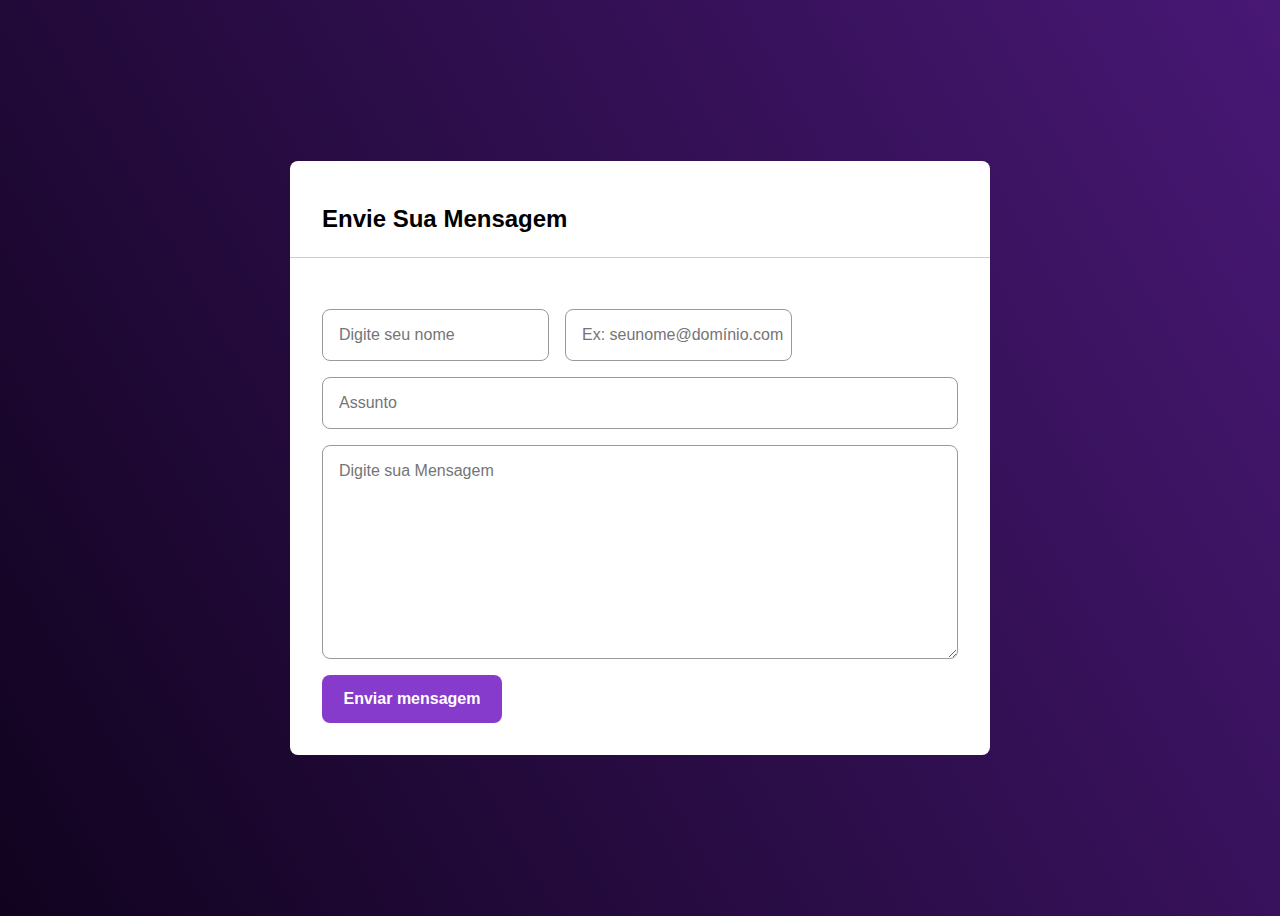
<file: index.html>
<!DOCTYPE html>
<html lang="en">
<head>
    <meta charset="UTF-8">
    <meta name="viewport" content="width=device-width, initial-scale=1.0">
    <title>Document</title>
    <link rel="stylesheet" href="style.css">        
</head>
<body>
    <div class="container">
        <div class="form-box">
            <h2 class="titulo">Envie Sua Mensagem</h2>
            <form action="" method="get">
                <input type="text" name="nome" placeholder="Digite seu nome">
                <input type="email" name="email" placeholder="Ex: seunome@domínio.com">
                <input type="text" name="subject" placeholder="Assunto">
                <textarea name="message"  cols=" " rows=" " placeholder="Digite sua Mensagem"></textarea>
                <button type="submit">Enviar mensagem</button>
            </form>
        </div>
    </div>
    
</body>
</html>
</file>
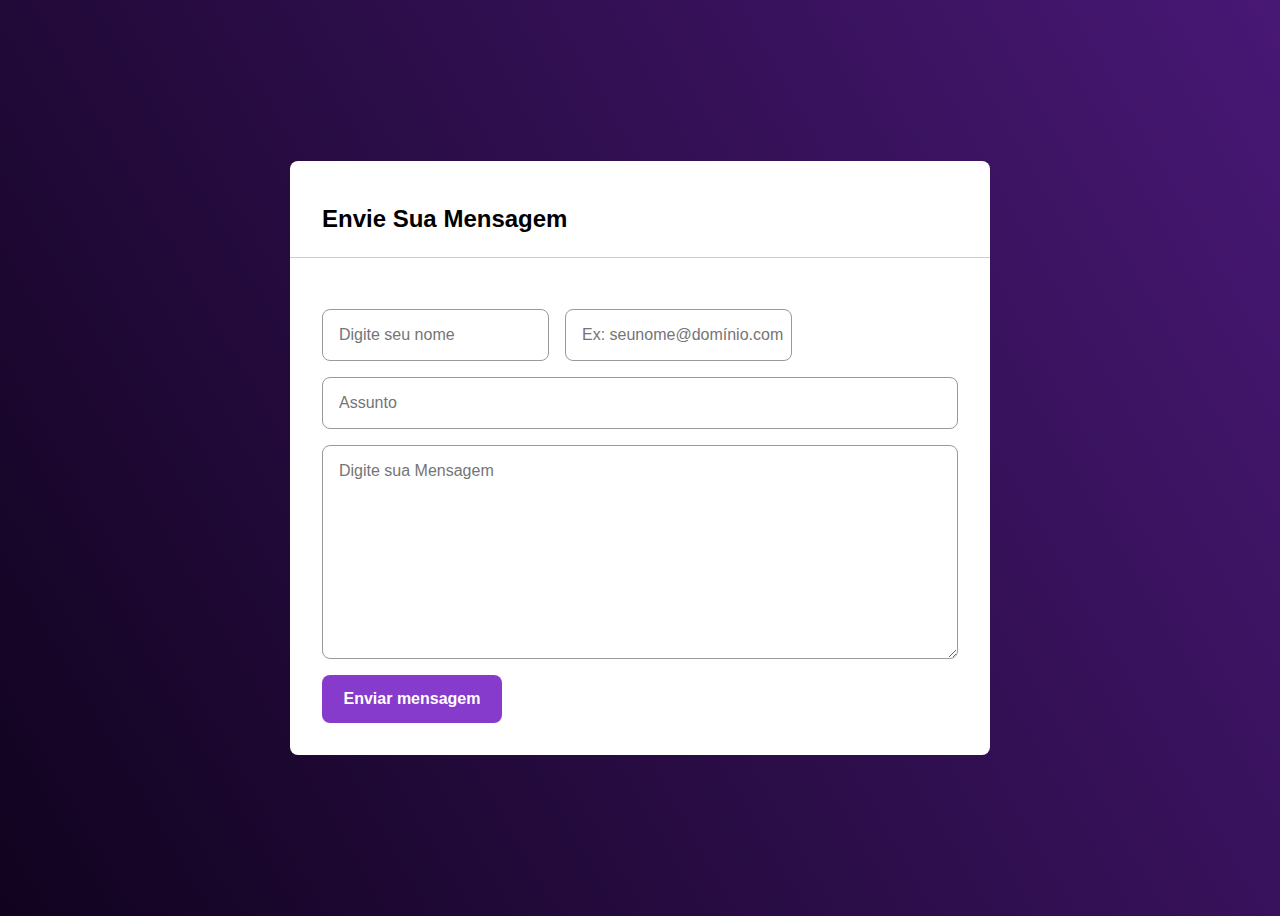
<file: formulario.html>
<!DOCTYPE html>
<html lang="en">
<head>
    <meta charset="UTF-8">
    <meta name="viewport" content="width=device-width, initial-scale=1.0">
    <title>Document</title>
    <link rel="stylesheet" href="style.css">        
</head>
<body>
    <div class="container">
        <div class="form-box">
            <h2 class="titulo">Envie Sua Mensagem</h2>
            <form action="" method="get">
                <input type="text" name="nome" placeholder="Digite seu nome">
                <input type="email" name="email" placeholder="Ex: seunome@domínio.com">
                <input type="text" name="subject" placeholder="Assunto">
                <textarea name="message"  cols=" " rows=" " placeholder="Digite sua Mensagem"></textarea>
                <button type="submit">Enviar mensagem</button>
            </form>
        </div>
    </div>
    
</body>
</html>
</file>
<file: style.css>
::after,
::before{
    padding: 0;
    margin: 0;
    box-sizing: border-box;
}

body{
    background:linear-gradient(-120deg, #481875, #11031f)  ;

}

body,textarea{
    font-family: sans-serif;
}

.container{
    display: flex;
    justify-content: center;
    align-items: center;
    width: 100%;
    height: 100vh;
}

.form-box{
    display: flex;
    flex-direction: column;
    background-color: #ffff;
    border-radius: 8px;
    width: 700px;
}

.form-box .titulo{
    padding: 24px 32px;
    font-size: 24px;
    border-bottom: thin solid #ccc;
}

.form-box form{
    display: flex;
    align-items: start;
    flex-wrap: wrap;
    padding: 32px;
}

.form-box input,
.form-box textarea{
    width: calc(50% -8px);
    height: 48px;
    border-radius: 8px;
    border: thin solid #999;
    padding-left: 16px;
    margin-bottom: 16px;
    font-size: 16px;
}

.form-box input:first-child{
    margin-right: 16px;
}

.form-box input[name=subject]{
    width: 100%;
}

.form-box textarea{
    width: 100%;
    height: 180px;
    padding: 16px;
}

.form-box button{
    display: block;
    border: none;
    outline: none;
    width: 180px;
    height: 48px;
    border-radius: 8px;
    background-color: #863bcc;
    color: #fff;
    font-size: 16px;
    font-weight: bold;
    cursor: pointer;
}
.form-box button:hover{
    background-color: #35095e;
}
</file>
